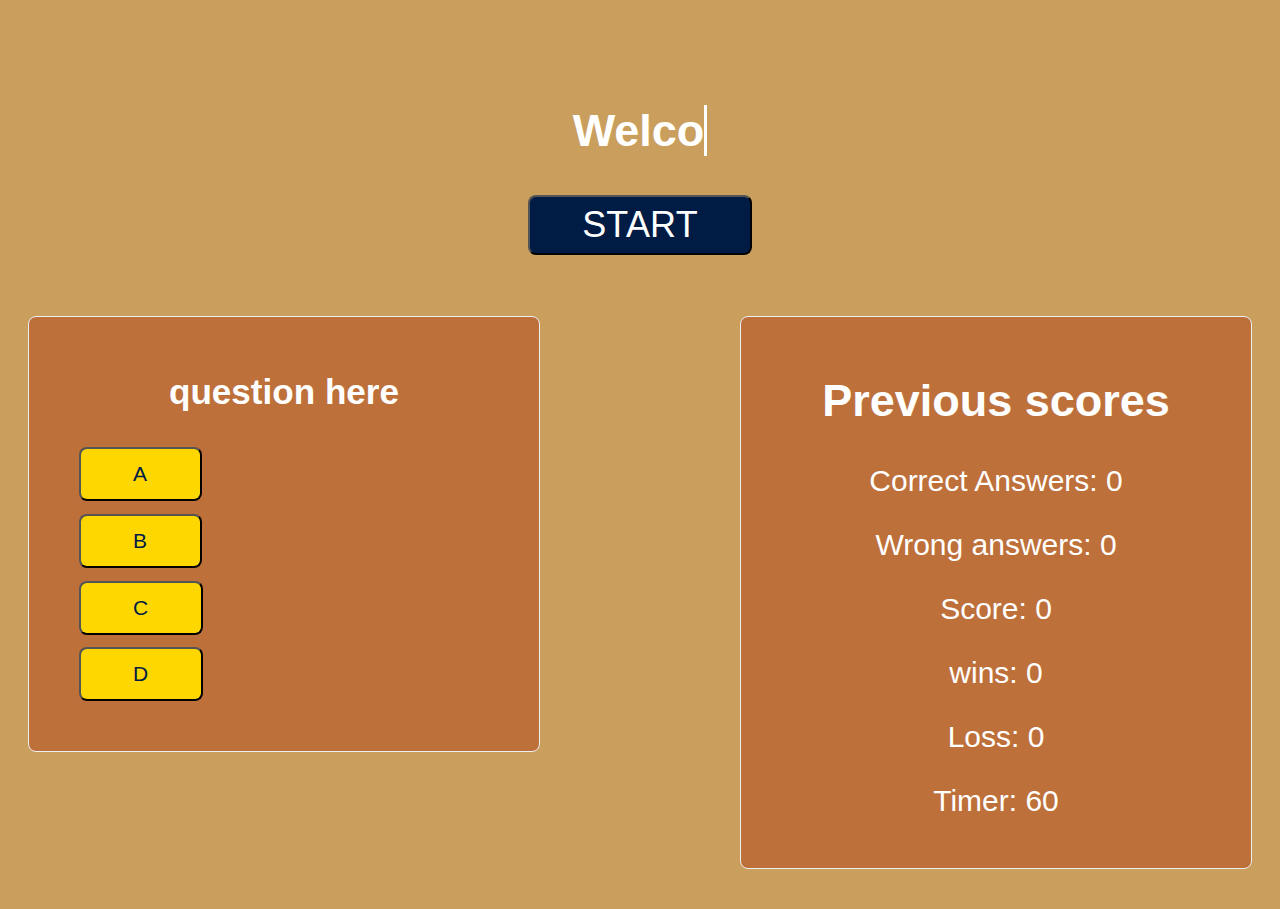
<file: index.html>
<!DOCTYPE html>
<html lang="en">

<head>
    <meta charset="UTF-8" />
    <meta name="viewport" content="width=device-width, initial-scale=1.0" />
    <meta http-equiv="X-UA-Compatible" content="ie=edge" />
    <link rel="stylesheet" href="./style.css" />
    <title>Game</title>
</head>

<body>
    <div class="code quiz">

        <h2>
            <a href="" class="typewrite" data-period="2000"
                data-type='[ "Welcome to our coding quiz", "answer as many questions correctly", "you have 60 seconds", "best of luck!" ]'>
                <span class="wrap"></span>
            </a>
        </h2>

        <button id="start">START</button>

    </div>
    
    <div class="question">
        <h3 id="question"><span>question here</span></h3>
        <div id="options">
            <ul>
                <button id="option1">A</button>
                <button id="option2">B</button>
                <button id="option3">C</button>
                <button id="option4">D</button>

            </ul>
        </div>
    </div>

    <div class="card">
        <h2>Previous scores</h2>
        <p>Correct Answers: <span id="correct-answer">0</span></p>
        <p>Wrong answers: <span id="wrong-answer"> 0</span></p>
        <p>Score: <span id="score"> 0</span></p>
        <p>wins: <span id="wins">0</span></p>
        <p>Loss: <span id="losses"> 0</span></p>
        <p>Timer: <span id="timer"> 60 </span></p>

    </div>
   
    <script src="./script.js"></script>
</body>

</html>
</file>
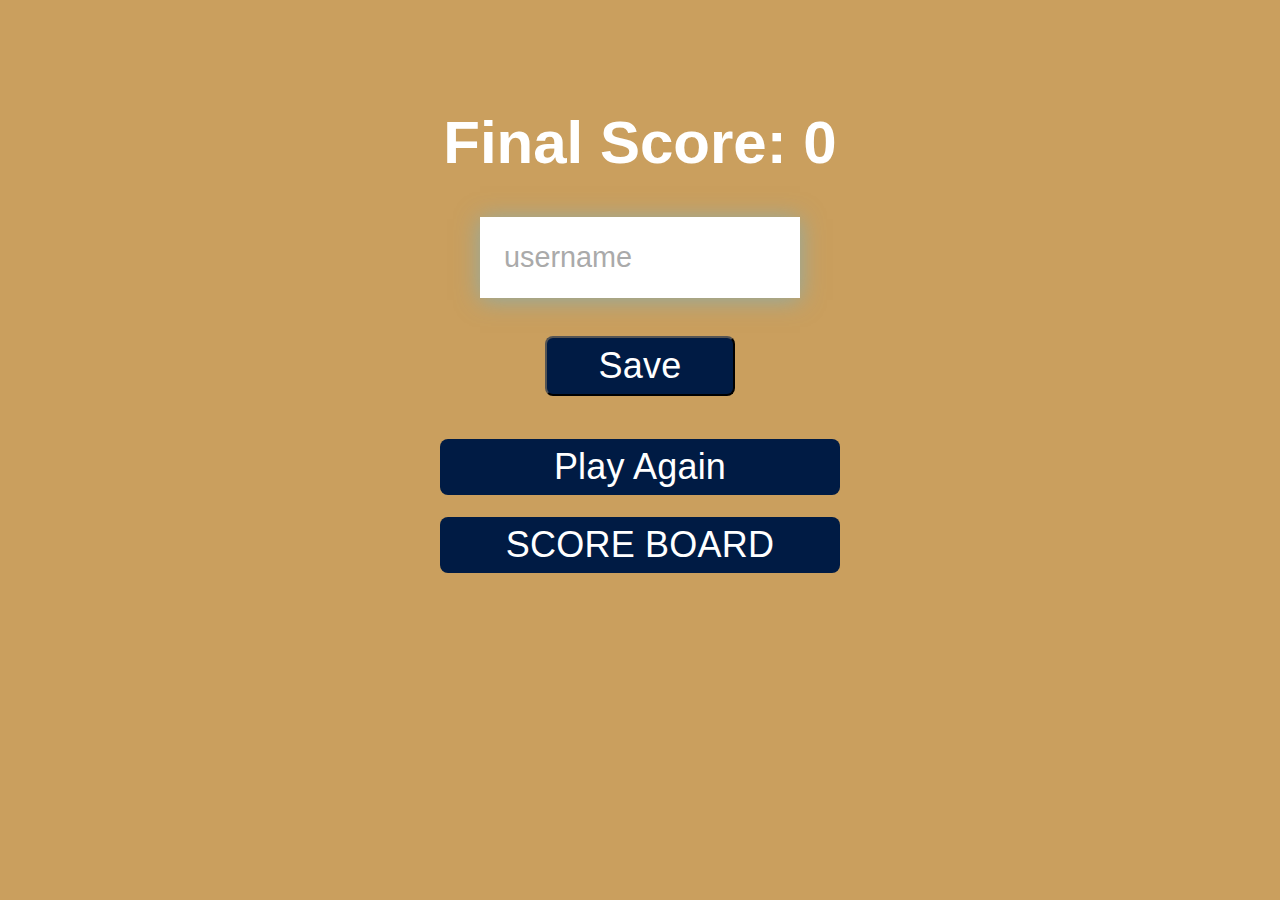
<file: endgame.html>
<!DOCTYPE html>
<html lang="en">

<head>
    <meta charset="UTF-8" />
    <meta name="viewport" content="width=device-width, initial-scale=1.0" />
    <meta http-equiv="X-UA-Compatible" content="ie=edge" />
    <link rel="stylesheet" href="./style.css" />
    <title>Game</title>
</head>
<body>
<div class="endgame">
    <div id="end" class="flex-center flex-column">
        <h1>Final Score: <span id="finalscore"></span></h1>
        <form>
            <input type="text" name="username" id="username" placeholder="username" >
            <button type="submit" class="btn" id="saveScorebtn" onclick="saveHighScore">Save</button>
        </form>
        <a class="btn" href="index.html">Play Again</a>
        <a class="btn" href="highscore.html">SCORE BOARD</a>
    </div>
</div>
</body>

<script src="./end.js"></script>

</html>
</file>
<file: style.css>
*,
*::before,
*::after {
  box-sizing: border-box;
}




* { color:#fff; text-decoration: none;}

body {
  
  text-align: center;
  padding-top:2em;
  font-size: 30px;
  font-family: "Roboto", sans-serif;
  background-color: #ca9f5e;
  color: #001b44;
}

h2 {
  text-align: center;
}

li {
  list-style: none;
  margin-top: 20px;
  display: block;
}

#option1, #option2, #option3, #option4{
    background-color: gold;
    border-radius: 8px;
    color: #001b44;
    cursor: pointer;
    font-size: 0.7em;
    letter-spacing: 1px;
    line-height: 30px;
    max-width: 500px;
    padding: 10px 52px;
    text-align: center;
    transition-duration: 0.15s;
    transition-property: background-color;
    transition-timing-function: linear;
    margin-left: -10px;
    display: block;
}
button {
    display: flex;
  background-color: #001b44;
  border-radius: 8px;
  color: #fff;
  cursor: pointer;
  font-size: 1.2em;
  letter-spacing: 0.21px;
  line-height: 16px;
  max-width: 255px;
  padding: 20px 52px;
  text-align: center;
  transition-duration: 0.15s;
  transition-property: background-color;
  transition-timing-function: linear;
  margin: 0.6em auto;
  
}

label {
  color: #8a3232;
}

select {
  font-size: 30px;
  width: 100%;
  margin-top: 10px;
  background-color: whitesmoke;
}

.card {
  background-color:	#be703b;
  border: 1px solid #eceff1;
  border-radius: 8px;
 
  margin: 40px 20px;
  padding: 20px;
  width: 40vw;
  float: right;
}
.question {
    background-color:	#be703b;
    border: 1px solid #eceff1;
    border-radius: 8px;
  
    margin: 40px 20px;
    padding: 20px;
    width: 40vw;
    float: left;
  }

.card::after {
  content: " ";
  display: block;
  clear: both;
}

#msg {
  display: block;
  min-height: 100px;
  width: 100%;
  margin-top: 10px;
  background-color: whitesmoke;
}

.btn {
  display: flex;
  justify-content: center;
  background-color: #001b44;
  border-radius: 8px;
  color: #fff;
  cursor: pointer;
  font-size: 1.2em;
  letter-spacing: 0.21px;
  line-height: 16px;
  max-width: 25rem;
  padding: 20px 52px;
  text-align: center;
  transition-duration: 0.15s;
  transition-property: background-color;
  transition-timing-function: linear;
  margin: 0.6em auto;
}

.btn:hover {
  cursor: pointer;
  box-shadow: 0 0.4rem 1.4rem 0 rgba(86, 185, 235, 0.5);
  transform: translateY(-0.1rem);
  transition: transform 150ms;
}

.btn[disabled]:hover {
  cursor: not-allowed;
  box-shadow: none;
  transform: none;
}

/* FORMS */
form {
  color:black;
  width: 100%;
  display: flex;
  flex-direction: column;
  align-items: center;
}

input {
  color:black;
  margin-bottom: 1rem;
  width: 20rem;
  padding: 1.5rem;
  font-size: 1.8rem;
  border: none;
  box-shadow: 0 0.1rem 1.4rem 0 rgba(86, 185, 235, 0.5);
}

input::placeholder {
  color:black;
  color: #aaa;
}

@media only screen and (max-width: 800px) {
  .card {
    width: 80vw;
  }
}
</file>
